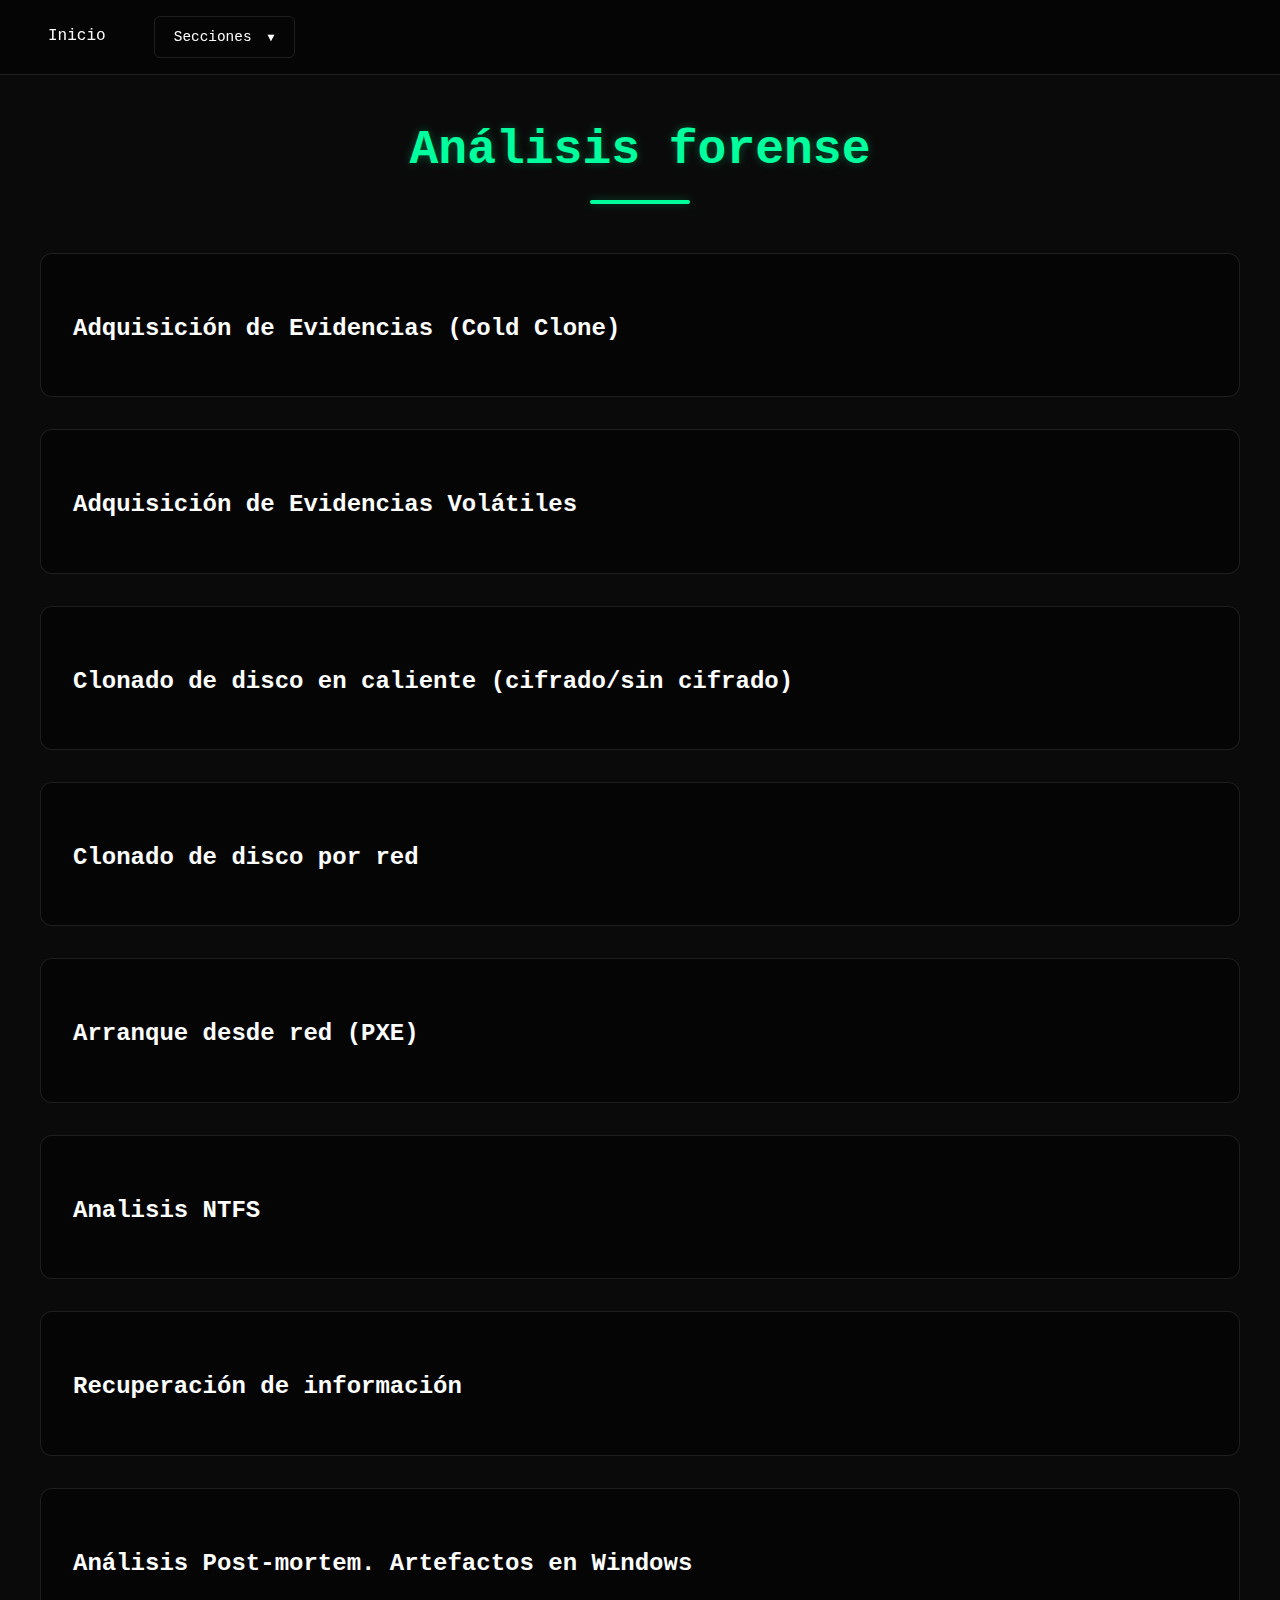
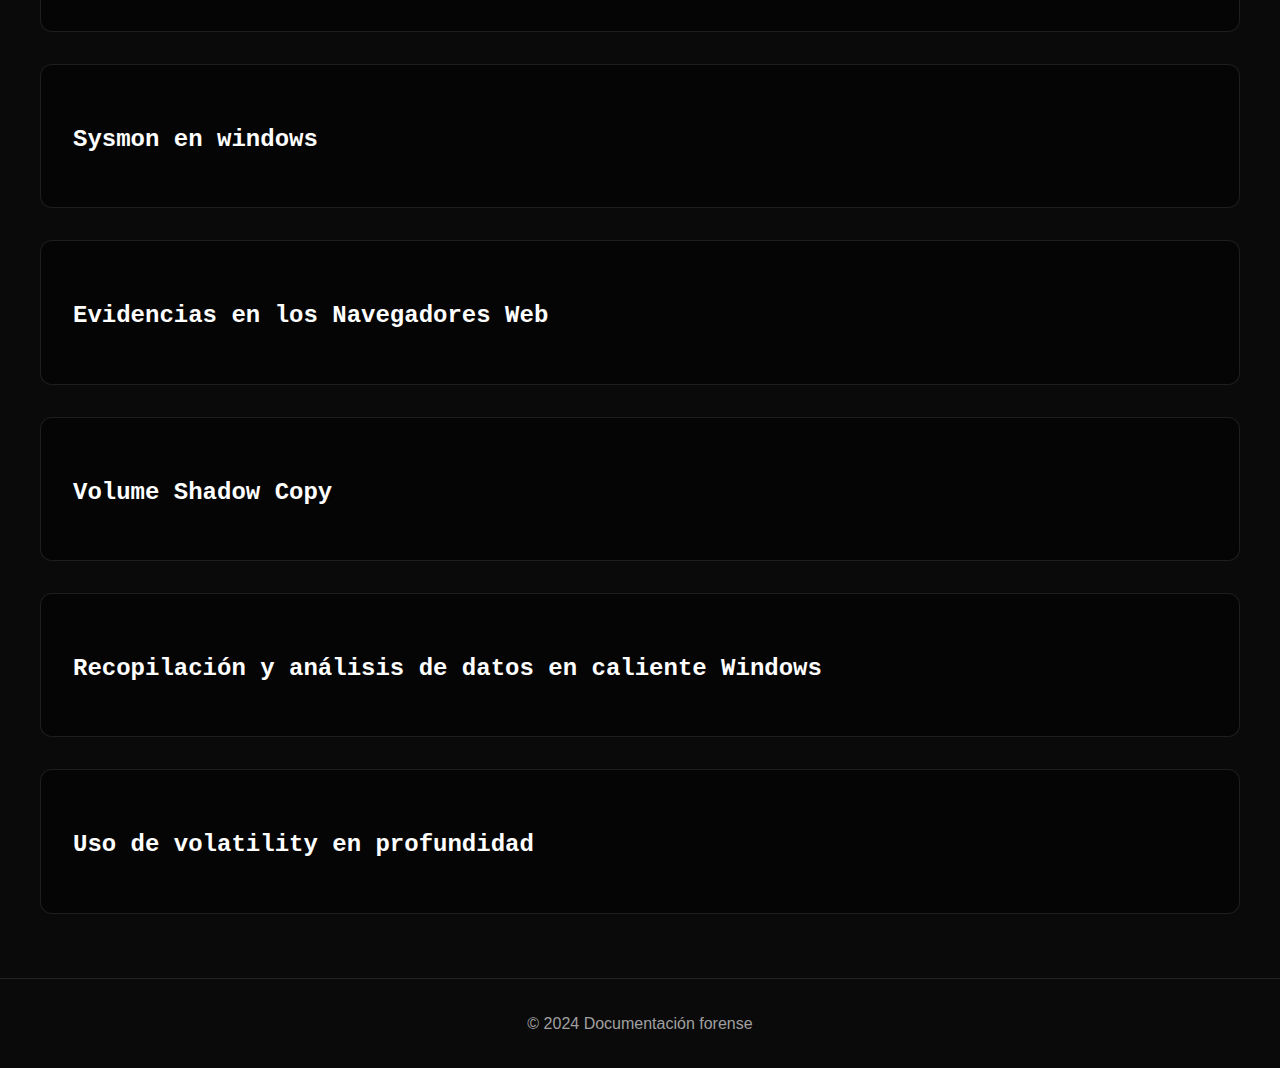
<file: documents/forensics/index.html>
<!DOCTYPE html>
<html lang="es">

<head>
    <meta charset="UTF-8">
    <meta name="viewport" content="width=device-width, initial-scale=1.0">
    <title>Documentación forense - Inicio</title>
    <link rel="icon" type="image/x-icon" href="../../images/favicon.ico">
    <link rel="stylesheet" href="../insidestyles/styles.css">
</head>

<body>
    <div class="navbar">
        <a href="../index.html">Inicio</a>

        <div class="dropdown">
            <button class="dropbtn">Secciones</button>
            <div class="dropdown-content">
                <a href="clonaciondisco/index.html">Evidencias en frio</a>
                <a href="memoriavolatil/index.html">Evidencias volátiles</a>
                <a href="evidenciascaliente/index.html">Clonado en caliente</a>
                <a href="clonadored/index.html">Clonado de disco por red</a>
                <a href="IPXE/index.html">Arranque desde red (PXE)</a>
                <a href="analisisntfs/index.html">Analisis NTFS</a>
                <a href="recuperaciondeinfo/index.html">Recuperación de información</a>
                <a href="artefactoswindows/index.html">Análisis Post-mortem. Artefactos en Windows</a>
                <a href="sysmon/index.html">Sysmon en windows</a>
                <a href="artefactosnavegadores/index.html">Evidencias en los Navegadores Web</a>
                <a href="shadow_copy/index.html">Volume Shadow Copy</a>
                <a href="volatility_win/index.html">Recopilación y análisis de datos en caliente Windows</a>
                <a href="volatility2-3/index.html">Uso de volatility en profundidad</a>
            </div>
        </div>

    </div>

    <div class="container">
        <h1>Análisis forense</h1>

        <div class="card-container">
            <div class="card">
                <h3><a href="clonaciondisco/index.html">Adquisición de Evidencias (Cold Clone)</a></h3>
            </div>

            <div class="card">
                <h3><a href="memoriavolatil/index.html">Adquisición de Evidencias Volátiles</a></h3>
            </div>

            <div class="card">
                <h3><a href="evidenciascaliente/index.html">Clonado de disco en caliente (cifrado/sin cifrado)</a></h3>
            </div>
            <div class="card">
                <h3><a href="clonadored/index.html">Clonado de disco por red</a></h3>
            </div>
            <div class="card">
                <h3><a href="IPXE/index.html">Arranque desde red (PXE)</a></h3>
            </div>
            <div class="card">
                <h3><a href="analisisntfs/index.html">Analisis NTFS</a></h3>
            </div>
            <div class="card">
                <h3><a href="recuperaciondeinfo/index.html">Recuperación de información</a></h3>
            </div>
            <div class="card">
                <h3><a href="artefactoswindows/index.html">Análisis Post-mortem. Artefactos en Windows</a></h3>
            </div>
            <div class="card">
                <h3><a href="sysmon/index.html">Sysmon en windows</a></h3>
            </div>
            <div class="card">
                <h3><a href="artefactosnavegadores/index.html">Evidencias en los Navegadores Web</a></h3>
            </div>
            <div class="card">
                <h3><a href="shadow_copy/index.html">Volume Shadow Copy</a></h3>
            </div>
            <div class="card">
                <h3><a href="volatility_win/index.html">Recopilación y análisis de datos en caliente Windows</a></h3>
            </div>
            <div class="card">
                <h3><a href="volatility2-3/index.html">Uso de volatility en profundidad</a></h3>

            </div>
        </div>
    </div>

    <div class="footer">
        &copy; 2024 Documentación forense
    </div>
</body>

</html>
</file>
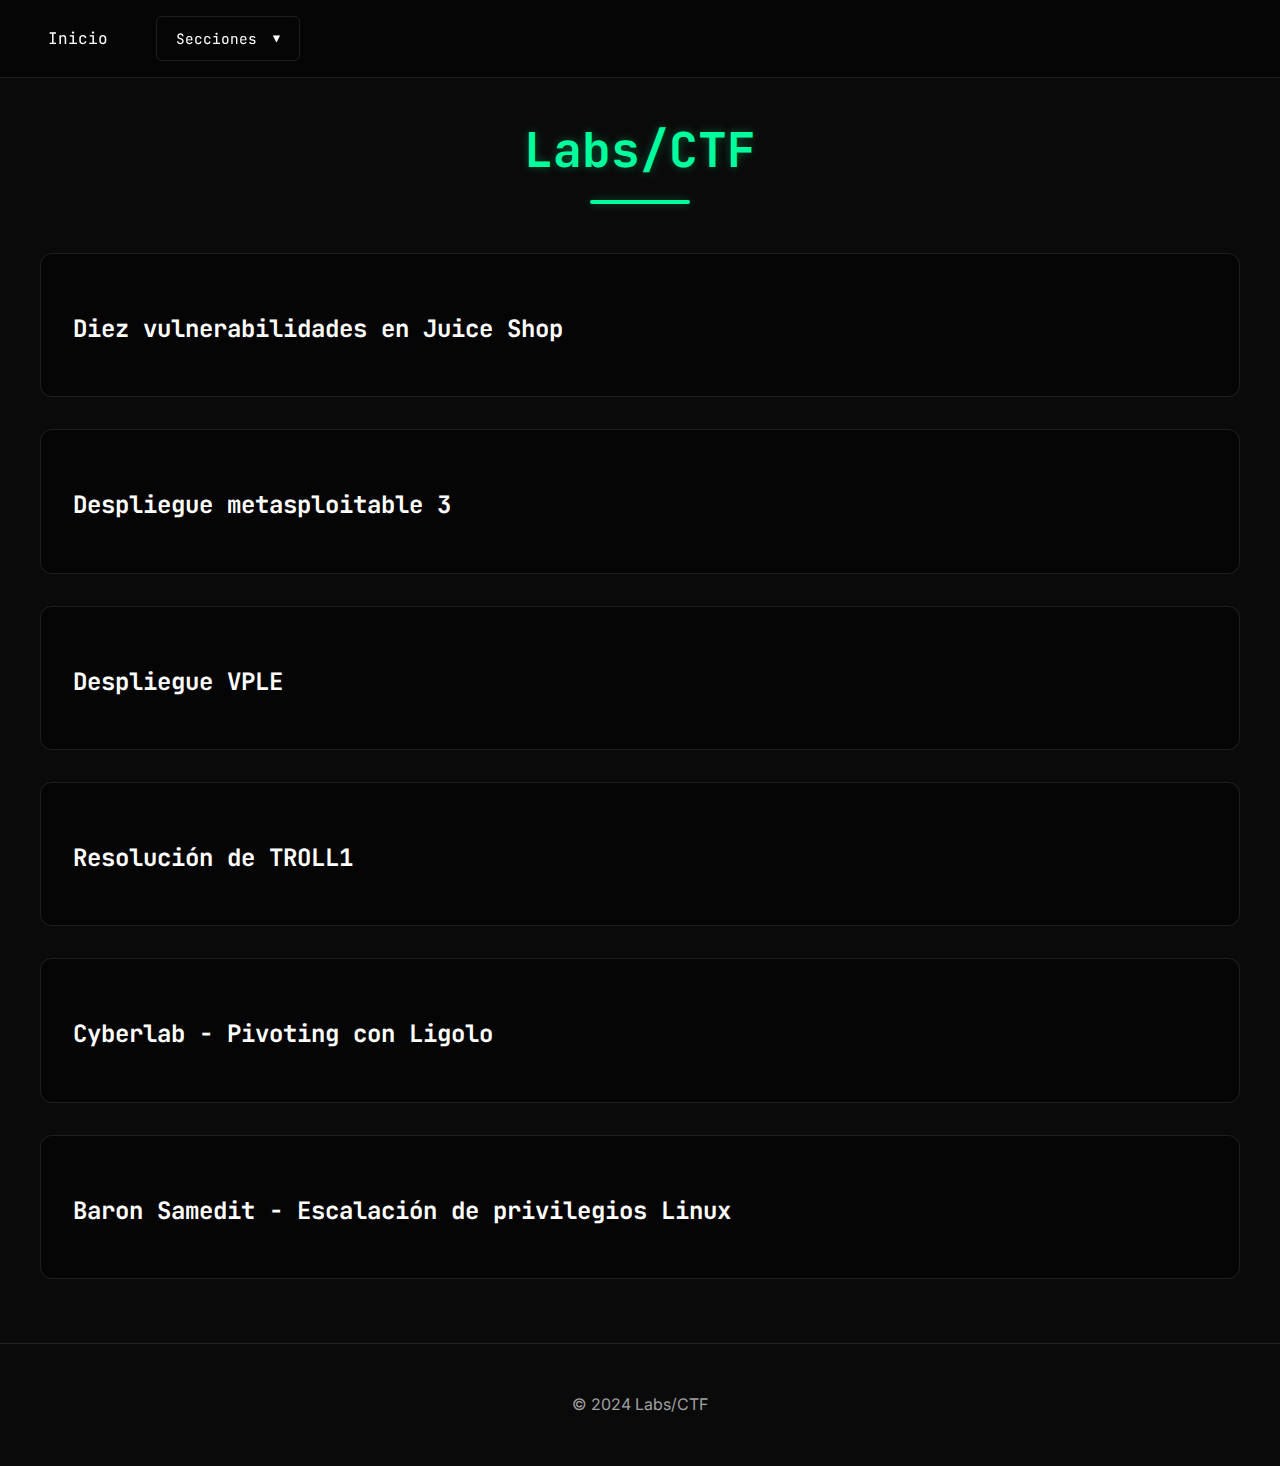
<file: documents/labs_ctf/index.html>
<!DOCTYPE html>
<html lang="es">

<head>
    <meta charset="UTF-8">
    <meta name="viewport" content="width=device-width, initial-scale=1.0">
    <title>Labs/CTF</title>
    <link rel="icon" type="image/x-icon" href="../../images/favicon.ico">
    <link rel="stylesheet" href="../insidestyles/styles.css">
    <link
        href="https://fonts.googleapis.com/css2?family=Inter:wght@400;500;600&family=JetBrains+Mono:wght@400;500&display=swap"
        rel="stylesheet">
</head>

<body>
    <!-- Navbar -->
    <nav class="navbar">
        <a href="../index.html">Inicio</a>

        <div class="dropdown">
            <button class="dropbtn">
                Secciones
            </button>
            <div class="dropdown-content">
                <a href="juicyshop/index.html">
                    Diez vulnerabilidades en juicyshop
                </a>
                <a href="metasploitable/index.html">
                    Despliegue metasploitable 3
                </a>
                <a href="vple/index.html">
                    Despliegue VPLE
                </a>
                <a href="trrol1/index.html">
                    Resolución de TROLL1
                </a>
                <a href="pivoting/index.html">
                    Cyberlab - Pivoting con Ligolo
                </a>
                <a href="baron_samedit/index.html">
                    Baron Samedit - Escalación de privilegios Linux
                </a>
            </div>
        </div>
    </nav>

    <!-- Contenido principal -->
    <main class="container">
        <h1>Labs/CTF</h1>


        <div class="card-container">
            <div class="card">
                <h3>
                    <a href="juicyshop/index.html">
                        Diez vulnerabilidades en Juice Shop
                    </a>
                </h3>
            </div>

            <div class="card">
                <h3>
                    <a href="metasploitable/index.html">
                        Despliegue metasploitable 3
                    </a>
                </h3>
            </div>

            <div class="card">
                <h3>
                    <a href="vple/index.html">
                        Despliegue VPLE
                    </a>
                </h3>
            </div>

            <div class="card">
                <h3>
                    <a href="troll1/index.html">
                        Resolución de TROLL1
                    </a>
                </h3>
            </div>
            <div class="card">
                <h3>
                    <a href="pivoting/index.html">
                        Cyberlab - Pivoting con Ligolo
                    </a>
                </h3>
            </div>
            <div class="card">
                <h3>
                    <a href="baron_samedit/index.html">
                        Baron Samedit - Escalación de privilegios Linux
                    </a>
                </h3>
            </div>
        </div>
    </main>

    <!-- Footer -->
    <footer class="footer">
        <p>© 2024 Labs/CTF</p>
    </footer>
</body>

</html>
</file>
<file: documents/insidestyles/styles.css>
/* Variables globales - manteniendo consistencia */
:root {
    --color-bg: #0a0a0a;
    --color-bg-dark: #050505;
    --color-primary: #00ff9d;
    --color-secondary: #0066ff;
    --color-text: #ffffff;
    --color-text-dim: #a0a0a0;
    --color-border: rgba(255, 255, 255, 0.1);
    --font-mono: 'JetBrains Mono', monospace;
    --transition: all 0.3s ease;
    --glow: 0 0 10px rgba(0, 255, 157, 0.3);
}

/* Base styles */
body {
    background-color: var(--color-bg);
    color: var(--color-text);
    font-family: 'Inter', sans-serif;
    line-height: 1.6;
    margin: 0;
    min-height: 100vh;
}

/* Navbar */
.navbar {
    position: fixed;
    top: 0;
    left: 0;
    right: 0;
    background: rgba(5, 5, 5, 0.95);
    backdrop-filter: blur(10px);
    padding: 1rem 2rem;
    display: flex;
    align-items: center;
    gap: 2rem;
    border-bottom: 1px solid var(--color-border);
    z-index: 1000;
}

.navbar a {
    color: var(--color-text);
    text-decoration: none;
    font-family: var(--font-mono);
    transition: var(--transition);
    padding: 0.5rem 1rem;
    border-radius: 4px;
}

.navbar a:hover {
    color: var(--color-primary);
    background: rgba(0, 255, 157, 0.05);
}

/* Dropdown mejorado */
.dropdown {
    position: relative;
    cursor: pointer;
}

/* Trigger button */
.dropdown-trigger {
    padding: 0.75rem 1rem;
    display: flex;
    align-items: center;
    gap: 0.5rem;
    background: transparent;
    border: 1px solid var(--color-border);
    border-radius: 6px;
    color: var(--color-text);
    transition: all 0.3s ease;
}

.dropdown-trigger:hover {
    background: rgba(255, 255, 255, 0.05);
}

/* Dropdown icon */
.dropdown-trigger::after {
    content: '▼';
    font-size: 0.8em;
    transition: transform 0.3s ease;
}

.dropdown:hover .dropdown-trigger::after {
    transform: rotate(180deg);
}

/* Dropdown content */
.dropdown-content {
    position: absolute;
    top: calc(100% + 0.5rem);
    left: 0;
    min-width: 220px;
    background: var(--color-bg-dark);
    border: 1px solid var(--color-border);
    border-radius: 8px;
    padding: 0.5rem;
    opacity: 0;
    visibility: hidden;
    transform: translateY(-10px);
    transition: all 0.3s ease;
    transition-delay: 0.1s;
    box-shadow: 0 10px 30px rgba(0, 0, 0, 0.3);
    backdrop-filter: blur(10px);
}

/* Animación de entrada */
.dropdown:hover .dropdown-content {
    opacity: 1;
    visibility: visible;
    transform: translateY(0);
}

/* Links dentro del dropdown */
.dropdown-content a {
    display: flex;
    align-items: center;
    gap: 0.75rem;
    padding: 0.75rem 1rem;
    color: var(--color-text);
    text-decoration: none;
    transition: all 0.2s ease;
    border-radius: 4px;
}

.dropdown-content a:hover {
    background: rgba(0, 255, 157, 0.1);
    transform: translateX(5px);
}

/* Iconos en los links */
.dropdown-content a svg {
    width: 16px;
    height: 16px;
    opacity: 0.7;
}

/* Animación de los items */
.dropdown-content a {
    opacity: 0;
    transform: translateX(-10px);
    transition: all 0.3s ease;
}

.dropdown:hover .dropdown-content a {
    opacity: 1;
    transform: translateX(0);
}

/* Delay incrementar para cada item */
.dropdown-content a:nth-child(1) { transition-delay: 0.1s; }
.dropdown-content a:nth-child(2) { transition-delay: 0.15s; }
.dropdown-content a:nth-child(3) { transition-delay: 0.2s; }
.dropdown-content a:nth-child(4) { transition-delay: 0.25s; }

/* Separador entre grupos de items */
.dropdown-divider {
    height: 1px;
    background: var(--color-border);
    margin: 0.5rem 0;
}

/* Dropdown button */
.dropbtn {
    display: flex;
    align-items: center;
    gap: 0.5rem;
    padding: 0.75rem 1.2rem;
    background: transparent;
    border: 1px solid var(--color-border);
    border-radius: 6px;
    color: var(--color-text);
    font-family: var(--font-mono);
    font-size: 0.9rem;
    cursor: pointer;
    transition: all 0.3s ease;
}

.dropbtn:hover {
    background: rgba(255, 255, 255, 0.05);
    border-color: var(--color-primary);
}

.dropbtn::after {
    content: '▼';
    font-size: 0.8em;
    margin-left: 0.5rem;
    transition: transform 0.3s ease;
}

.dropbtn:hover::after {
    transform: rotate(180deg);
}

/* Container principal */
.container {
    max-width: 1200px;
    margin: 7rem auto 2rem;
    padding: 0 2rem;
}

/* Título principal con efecto */
h1 {
    font-family: var(--font-mono);
    font-size: 3rem;
    color: var(--color-primary);
    text-align: center;
    margin-bottom: 3rem;
    position: relative;
    text-shadow: var(--glow);
}

h1::after {
    content: '';
    position: absolute;
    bottom: -15px;
    left: 50%;
    transform: translateX(-50%);
    width: 100px;
    height: 4px;
    background: var(--color-primary);
    border-radius: 2px;
    box-shadow: var(--glow);
}

/* Grid de tarjetas */
.card-container {
    display: flex;
    flex-direction: column; /* Cambiado a columna */
    gap: 2rem;
    margin: 4rem 0;
}

/* Tarjetas individuales */
.card {
    background: var(--color-bg-dark);
    border: 1px solid var(--color-border);
    border-radius: 12px;
    padding: 2rem;
    transition: var(--transition);
    position: relative;
    overflow: hidden;
}

/* Efectos de la tarjeta */
.card::before {
    content: '';
    position: absolute;
    top: 0;
    left: 0;
    right: 0;
    height: 2px;
    background: linear-gradient(90deg, transparent, var(--color-primary), transparent);
    transform: translateX(-100%);
    transition: transform 0.5s ease;
}

.card::after {
    content: '';
    position: absolute;
    bottom: 0;
    left: 0;
    width: 100%;
    height: 4px;
    background: linear-gradient(90deg, var(--color-primary), var(--color-secondary));
    opacity: 0;
    transition: opacity 0.3s ease;
}

.card:hover {
    transform: translateY(-5px);
    box-shadow: 0 10px 30px rgba(0, 255, 157, 0.1);
    border-color: var(--color-primary);
}

.card:hover::before {
    transform: translateX(100%);
}

.card:hover::after {
    opacity: 1;
}

.card h3 {
    font-family: var(--font-mono);
    font-size: 1.5rem;
    margin-bottom: 1rem;
}

.card h3 a {
    color: var(--color-text);
    text-decoration: none;
    transition: var(--transition);
}

.card h3 a:hover {
    color: var(--color-primary);
}

.card p {
    color: var(--color-text-dim);
    margin-top: 1rem;
    font-size: 0.95rem;
}

/* Footer */
.footer {
    text-align: center;
    padding: 2rem;
    color: var(--color-text-dim);
    border-top: 1px solid var(--color-border);
    margin-top: 4rem;
}

/* Animaciones */
@keyframes fadeIn {
    from {
        opacity: 0;
        transform: translateY(10px);
    }
    to {
        opacity: 1;
        transform: translateY(0);
    }
}

/* Responsive */
@media (max-width: 768px) {
    .navbar {
        padding: 1rem;
    }
    
    .container {
        padding: 1rem;
        margin-top: 5rem;
    }
    
    h1 {
        font-size: 2rem;
    }
    
    .card-container {
        grid-template-columns: 1fr;
    }
    
    .card {
        padding: 1.5rem;
    }
}
</file>
